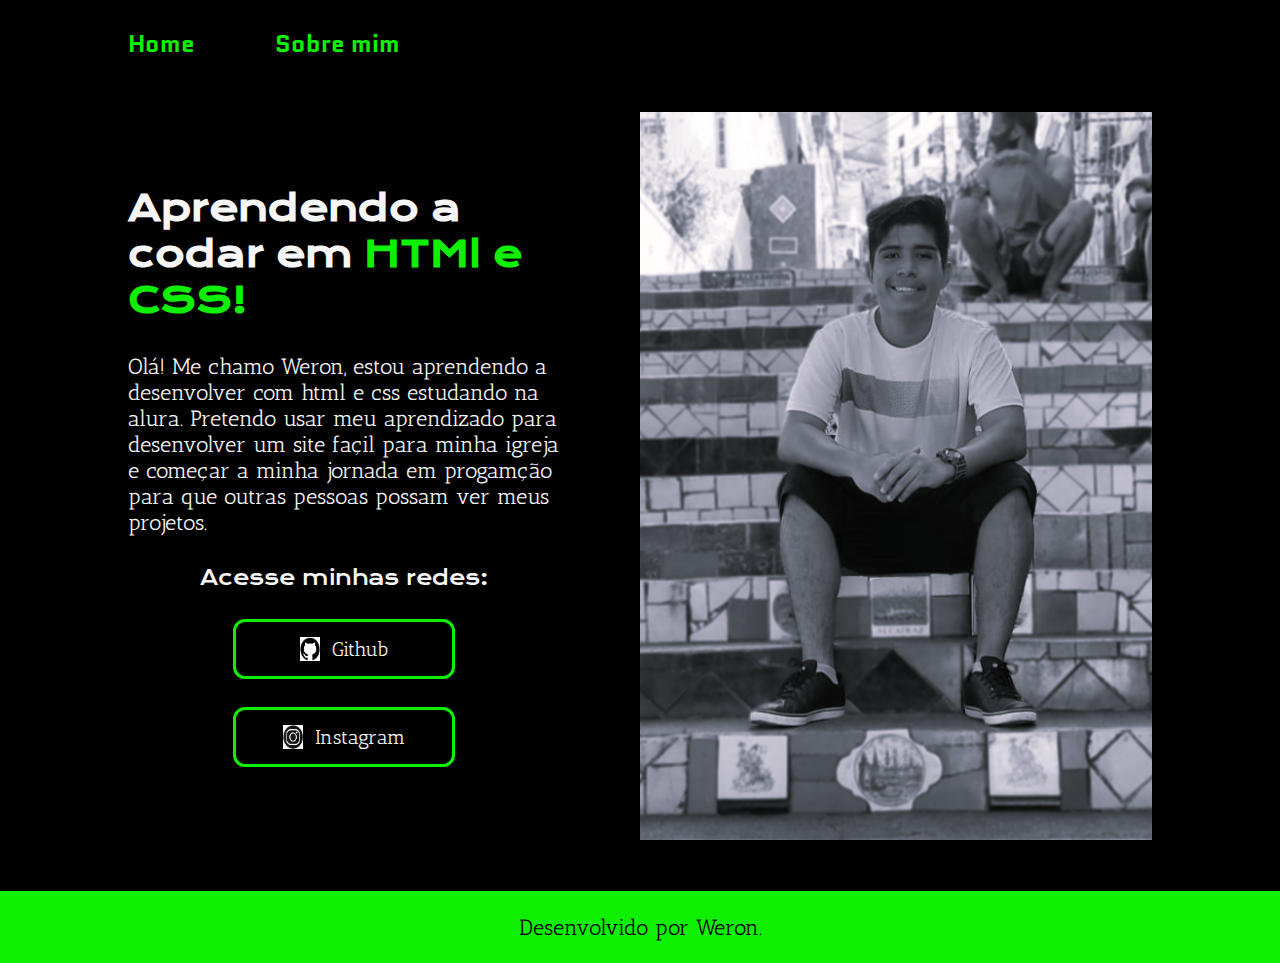
<file: index.html>
<!DOCTYPE html>
<html lang="pt-br">
<head>
    <meta charset="UTF-8">
    <meta name="viewport" content="width=device-width, initial-scale=1.0">
    <title>Portifólio</title>
    <link rel="stylesheet" href="./styles/style.css">
</head>
<body>
    <header class="cabecalho">
        <nav class="cabecalho__menu">
            <a class="cabecalho__menu__link" href="index.html">Home</a>
            <a class="cabecalho__menu__link" href="about.html">Sobre mim</a>
        </nav>
    </header>
    <main class="conteudo">
        <section class="conteudo__section">
            <h1 class="conteudo__titulo">Aprendendo a codar em <strong class="titulo-destaque">HTMl e CSS!</strong></h1>
            <p class="conteudo__texto">Olá! Me chamo Weron, estou aprendendo a desenvolver com html e css estudando na alura. Pretendo usar meu aprendizado para desenvolver um site façil para minha igreja e começar a minha jornada em progamção para que outras pessoas possam ver meus projetos.</p>
            <div class="links">
                <h2 class="links__subtitulo">Acesse minhas redes:</h2>
                <a class="links__link" href="https://github.com/weronsantana">
                    <img src="./assets/github.png" alt="imagem do Github" width="20px">
                    Github
                </a>
                <a class="links__link" href="https://Instagram.com/weronsantana">
                    <img src="./assets/instagram.jpeg" alt="imagem do Instagram" width=20px>
                    Instagram
                </a>
                 
            </div>
        </section>
        <img class="apresentacao__imagem" src="./assets/imagem.png" alt="foto do Weron Santana" width="450">
    </main>
    <footer class="rodape">
        <p>Desenvolvido por Weron.</p>
    </footer>
</body>
</html>
</file>
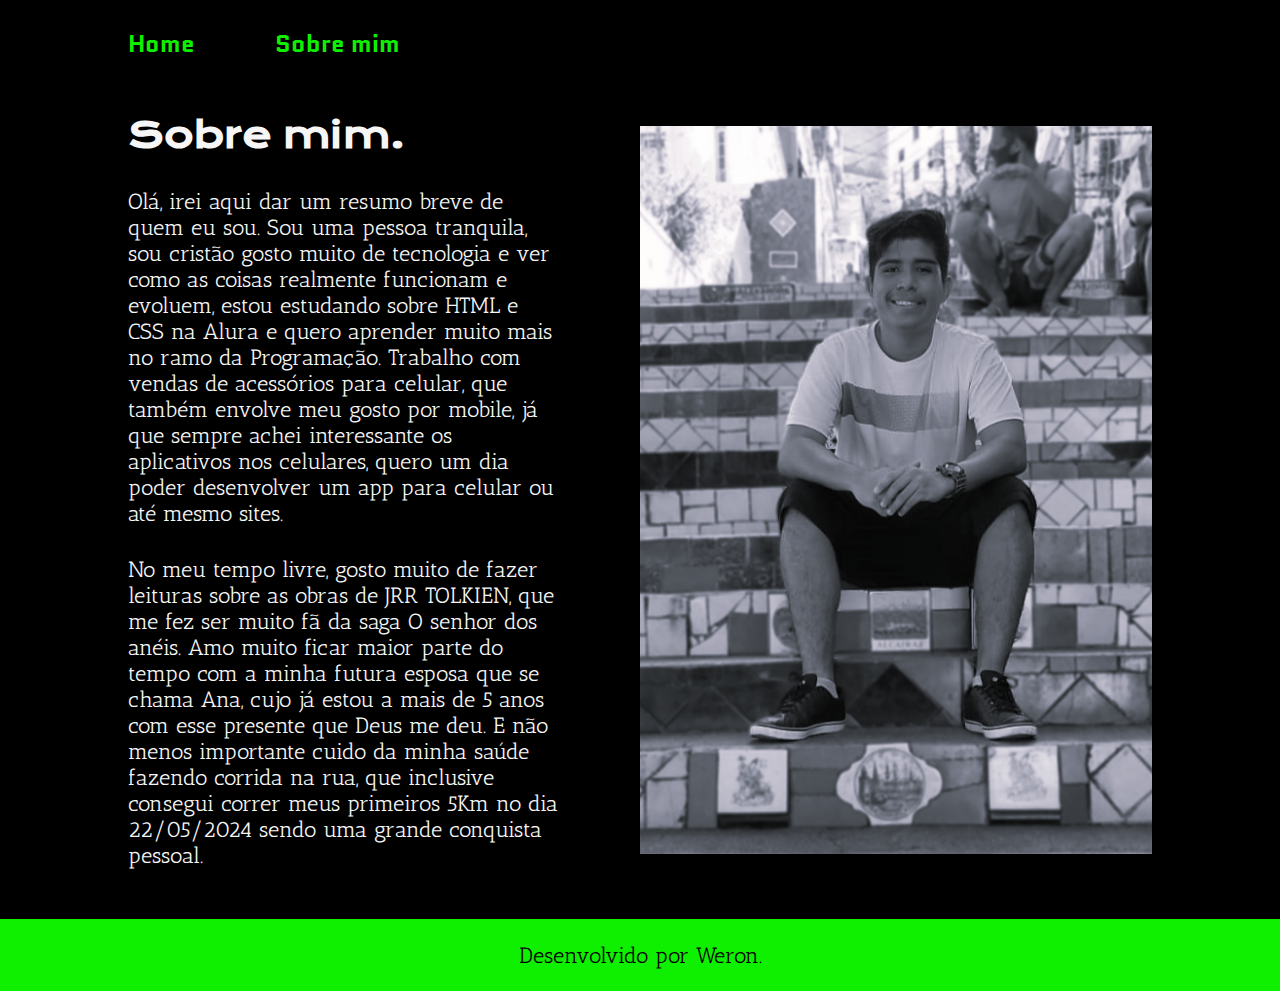
<file: about.html>
<!DOCTYPE html>
<html lang="pt-br">
<head>
    <meta charset="UTF-8">
    <meta name="viewport" content="width=device-width, initial-scale=1.0">
    <title>Sobre mim</title>
    <link rel="stylesheet" href="./styles/style.css">
</head>
<body>
    <header class="cabecalho">
        <nav class="cabecalho__menu">
            <a class="cabecalho__menu__link" href="index.html">Home</a>
            <a class="cabecalho__menu__link" href="about.html">Sobre mim</a>
        </nav>
    </header>

    <main main class="conteudo">
        <section class="conteudo__section">
            <h1 class="conteudo__titulo">Sobre mim.</h1>
            <p class="conteudo__texto">Olá, irei aqui dar um resumo breve de quem eu sou. Sou uma pessoa tranquila, sou cristão gosto muito de tecnologia e ver como as coisas realmente funcionam e evoluem, estou estudando sobre HTML e CSS na Alura e quero aprender muito mais no ramo da Programação. Trabalho com  vendas de acessórios para celular, que também envolve meu gosto por mobile, já que sempre achei interessante os aplicativos nos celulares, quero um dia poder desenvolver um app para celular ou até mesmo sites.</p>
            <p class="conteudo__texto">No meu tempo livre, gosto muito de fazer leituras sobre as obras de JRR TOLKIEN, que me fez ser muito fã da saga O senhor dos anéis. Amo muito ficar maior parte do tempo com a minha futura esposa que se chama Ana, cujo já estou a mais de 5 anos com esse presente que Deus me deu. E não menos importante cuido da minha saúde fazendo corrida na rua, que inclusive consegui correr meus primeiros 5Km no dia 22/05/2024 sendo uma grande conquista pessoal.</p>
        </section>
        <img class="apresentacao__imagem" src="./assets/imagem.png" alt="foto do Weron Santana" width="450">
    </main>

    <footer class="rodape">
        <p>Desenvolvido por Weron.</p>
    </footer>
</body>
</html>
</file>
<file: styles/style.css>
@import url('https://fonts.googleapis.com/css2?family=Akronim&family=Antic+Slab&family=Jacquard+12&family=Krona+One&display=swap');
@import url('https://fonts.googleapis.com/css2?family=IBM+Plex+Mono:ital,wght@0,100;0,200;0,300;0,400;0,500;0,600;0,700;1,100;1,200;1,300;1,400;1,500;1,600;1,700&family=Quantico:ital,wght@0,400;0,700;1,400;1,700&display=swap');

:root {
    --cor-primaria: #000000;
    --cor-secundaria: #f6f6f6;
    --cor-tercearia: #0ff000;
}


* {
    margin: 0;
    padding: 0;
}

.cabecalho{
    padding: 2% 0% 0% 10%;
}

.cabecalho__menu{
    display: flex;
    gap: 80px;
}

.cabecalho__menu__link{
    font-family: "Quantico", sans-serif;
    font-size: 1.5rem;
    font-weight: 600;
    color: var(--cor-tercearia);
    text-decoration: none;
}

.conteudo {
    display: flex;
    align-items: center;
    justify-content: space-between;
    padding: 4% 10%;
    gap: 80px;

}

.conteudo__section {
    width: 50%;
    display: flex;
    flex-direction: column;
    gap: 30px;
}

.conteudo__titulo {
    font-size: 2.25rem;
    font-family: "Krona One", sans-serif; 
}

.conteudo__texto { 
    font-size: 1.37rem;
    font-family: "Antic Slab", serif;
}

body {
    box-sizing: border-box;
    /* height: 100vh; */
    background-color: var(--cor-primaria);
    color: var(--cor-secundaria);
    
}

.titulo-destaque {
    color:var(--cor-tercearia);
}

.links {
    display: flex;
    justify-content: space-between;
    flex-direction: column;
    align-items: center;
    gap: 28px;
}
.links__subtitulo {
    font-family: "Krona One", sans-serif; 
    font-weight: 400;
    font-size: 1.25rem;
}

.links__link {
    display: flex;
    justify-content: center;
    gap: 12px;
    border: 3px solid var(--cor-tercearia);
    width: 50%;
    text-align: center;
    border-radius: 12px;
    font-size: 1.25rem;
    padding: 15px 0px;
    text-decoration: none;
    color: var(--cor-secundaria);
    font-family: "Antic Slab", serif;
}

.links__link:hover {
    background-color: #272727;
}

.apresentacao__imagem{
    width: 50%;
}

.rodape{
    padding:23px;
    color: var(--cor-primaria);
    background-color: var(--cor-tercearia);
    text-align: center;
    font-family: "Antic Slab", serif;
    font-size: 1.37rem;
    font-weight: 400;
}

@media (max-width: 770px) {
    
    .cabecalho {
        padding: 8%;
    }

    .cabecalho__menu {
        justify-content: center;
    }
    
    .conteudo {
        flex-direction: column-reverse;
        padding: 5%;
    }

    .conteudo__section {
        width: auto;
    }
}
</file>
